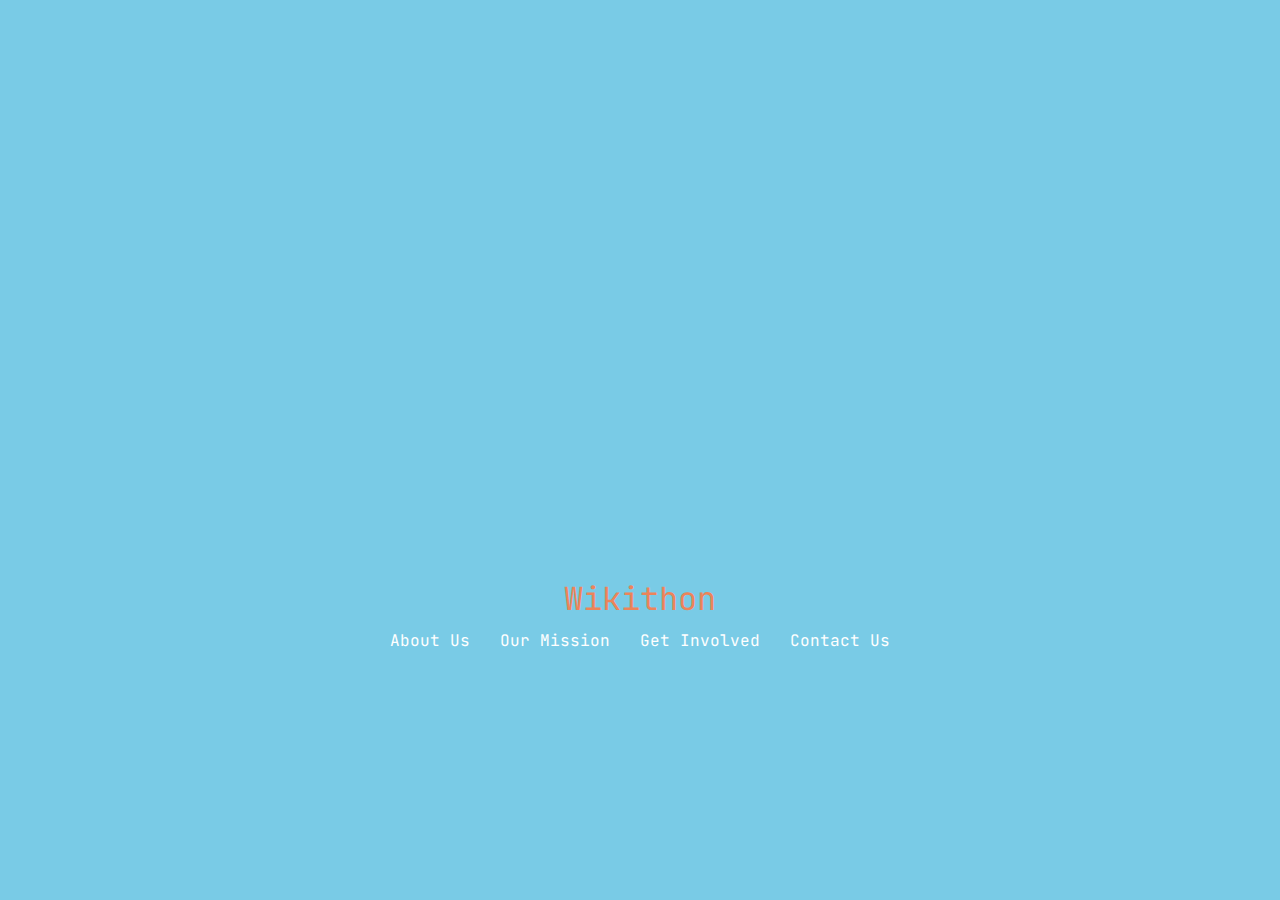
<file: index.html>
<!DOCTYPE html>
<html lang="en">
<head>
  <meta charset="UTF-8" />
  <meta name="viewport" content="width=device-width, initial-scale=1.0" />
  <title>The Wikithon Project</title>
  <link rel="icon" href="images/transparent.png" />
  <link href="https://fonts.googleapis.com/css2?family=JetBrains+Mono&display=swap" rel="stylesheet" />
  <style>
    body {
      margin: 0;
      padding: 0;
      background-color: #79cbe6;
      font-family: 'JetBrains Mono', monospace;
      display: flex;
      flex-direction: column;
      align-items: center;
      justify-content: center;
      height: 100vh;
    }

    .logo-container {
      width: 300px;
      max-width: 90vw;
      margin-bottom: 20px;
    }

    svg {
      width: 100%;
      height: auto;
      display: block;
    }

    svg path,
    svg polygon,
    svg rect {
      fill: none;
      stroke: #ec845a;
      stroke-width: 2;
      stroke-dasharray: 1000;
      stroke-dashoffset: 1000;
      animation: draw 2.5s ease-out forwards;
    }

    @keyframes draw {
      to {
        stroke-dashoffset: 0;
      }
    }

    .logo-text {
      font-size: 2rem;
      color: #ec845a;
      text-align: center;
    }

    .navbar {
      margin-top: 10px;
      text-align: center;
      color: white;
      font-size: 1rem;
    }

    .navbar a {
      margin: 0 10px;
      text-decoration: none;
      color: white;
      transition: color 0.3s;
    }

    .navbar a:hover {
      color: #ec845a;
    }
  </style>
</head>
<body>
  <div class="logo-container">
    <svg viewBox="0 0 368.9 379.5" xmlns="http://www.w3.org/2000/svg">
      <path d="M282.6,18.4c-3.4-0.6-7.1,0.6-9.7,3.1L211.2,82l-46.2-8.7c-3.3-0.6-6.6,0.6-9,2.8c-2.4,2.3-3.6,5.6-3.2,8.9
                l1.8,13.7L71.1,203.3c-3.7,3.7-5.8,8.6-5.8,13.7c0,3.3,0.9,6.6,2.6,9.5l37.8,65.1c3.3,5.7,9.3,9.3,16,9.3c0.5,0,1,0,1.6-0.1
                c6.9-0.6,12.8-5,15.3-11.3l25.3-64.4l57.9,12.4c3.4,0.7,6.9-0.3,9.4-2.5l93.4-83.9c2.9-2.6,4.4-6.5,4.1-10.4
                c-0.3-3.9-2.3-7.4-5.5-9.7l-36.1-26.3l49.3-57.7c2.4-2.8,3.3-6.6,2.4-10.2C290.5,22.9,287,19.2,282.6,18.4z M128.4,288.1
                c-1,2.6-3.4,4.4-6.1,4.7c-2.7,0.2-5.4-1.2-6.7-3.7l-37.8-65.1c-1.4-2.4-1.5-5.4-0.2-7.8c0.4-0.8,0.9-1.6,1.6-2.2l81.8-80.5
                l8.7,65.6c0.3,2.5,1.6,4.7,3.5,6.3c1.6,1.4,3.6,2.2,5.7,2.2c0.6,0,1.2-0.1,1.8-0.2c3-0.7,5.4-2.9,6.3-5.8l24.8-73.3l68.1,49.6
                l-80.4,72.1l-60.1-12.9L128.4,288.1z M270.5,110.4l-74.6-54.3l70.1-66.7l19.4,3.7l-52.1,60.9c-2.5,3-2.3,7.4,0.4,10.2l46.5,46.4
                L270.5,110.4z" />
    </svg>
  </div>

  <div class="logo-text">Wikithon</div>

  <div class="navbar">
    <a href="#">About Us</a>
    <a href="#">Our Mission</a>
    <a href="#">Get Involved</a>
    <a href="#">Contact Us</a>
  </div>
</body>
</html>
</file>
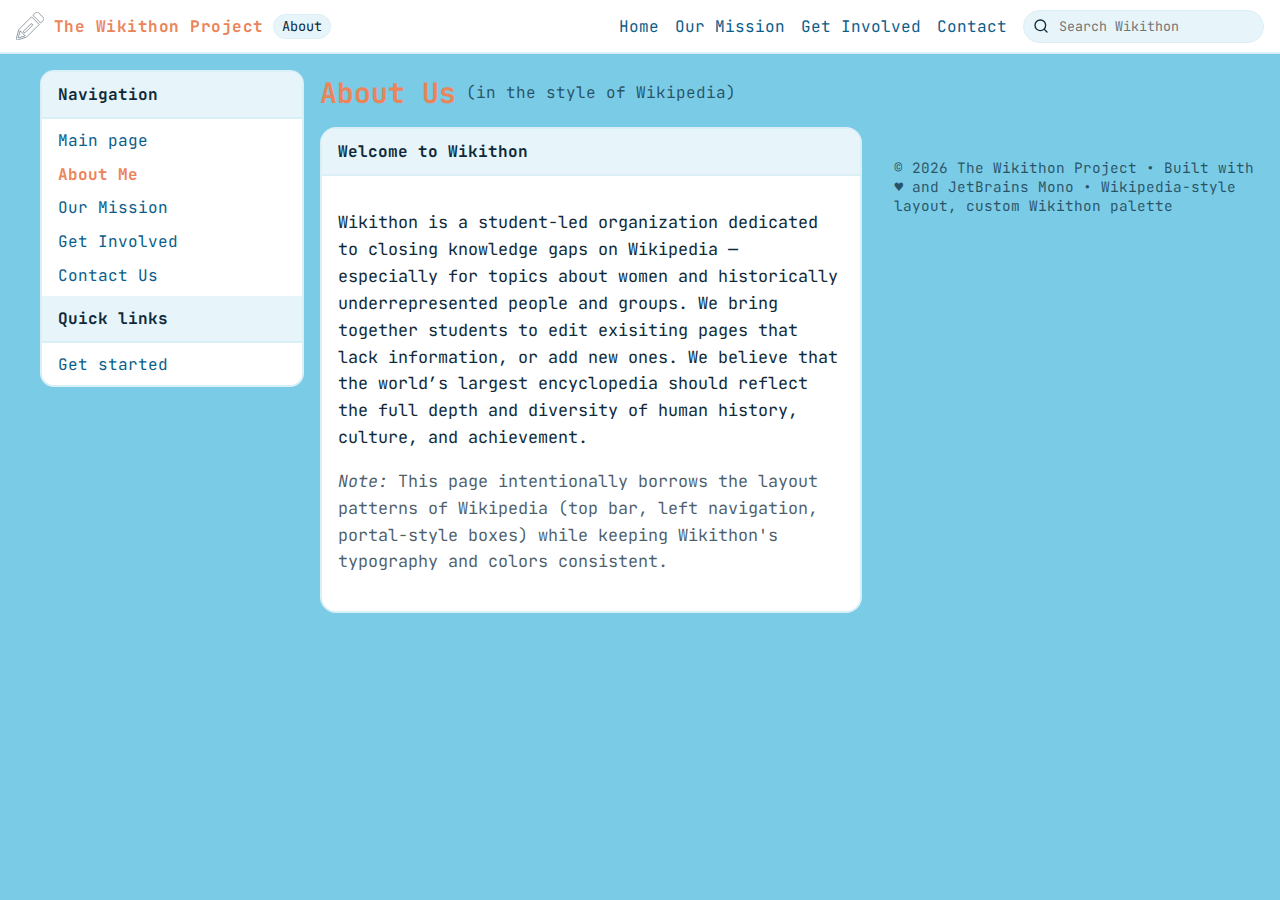
<file: pages/aboutus.html>
<!DOCTYPE html>
<html lang="en">
<head>
  <meta charset="UTF-8" />
  <meta name="viewport" content="width=device-width, initial-scale=1.0" />
  <title>About Me — The Wikithon Project</title>
  <link href="https://fonts.googleapis.com/css2?family=JetBrains+Mono&display=swap" rel="stylesheet" />
  <style>
    :root{
      --bg: #79cbe6;         /* site background */
      --accent: #ec845a;     /* site accent (pencil orange) */
      --ink: #0f2b3a;        /* deep blue ink for text */
      --paper: #ffffff;      /* content surface */
      --soft: #e7f5fb;       /* subtle panels */
      --border: #dbeff7;     /* soft borders */
      --link: #0b5d8a;       /* link base */
      --link-hover: #ec845a; /* link hover follows accent */
    }

    /* Base */
    html, body{ height:100%; }
    body{
      margin:0;
      font-family:'JetBrains Mono', monospace;
      background: var(--bg);
      color: var(--ink);
      display:flex;
      flex-direction:column;
    }

    a{ color: var(--link); text-decoration:none; }
    a:hover{ color: var(--link-hover); text-decoration: underline; }

    /* Top bar (Wikipedia-like) */
    .topbar{
      position:sticky; top:0; z-index:20;
      display:flex; align-items:center; gap:1rem;
      padding: .6rem 1rem; 
      background: var(--paper);
      border-bottom: 2px solid var(--border);
      box-shadow: 0 1px 0 rgba(0,0,0,.02);
    }
    .brand{ display:flex; align-items:center; gap:.6rem; }
    .brand svg{ width:28px; height:auto; stroke: var(--accent); fill:none; }
    .brand-title{ font-weight:700; color: var(--accent); letter-spacing:.5px; }

    .top-links{ margin-left:auto; display:flex; gap:1rem; align-items:center; }

    .search{
      display:flex; align-items:center; gap:.5rem; 
      border:1.5px solid var(--border);
      background: var(--soft);
      border-radius: 999px; padding:.35rem .6rem;
    }
    .search input{
      border:none; outline:none; background:transparent; 
      min-width: 14ch; font-family:inherit; color:var(--ink);
    }

    /* Page layout: left sidebar + content (Wikipedia Vector-ish) */
    .wrap{ display:flex; gap:1rem; width: min(1200px, 100%); margin: 1rem auto; padding: 0 1rem; }

    .sidebar{
      width: 260px; flex:0 0 260px;
      align-self:flex-start;
      position:sticky; top:3.5rem;
      background: var(--paper);
      border:2px solid var(--border);
      border-radius: 14px;
      overflow:hidden;
    }
    .side-head{ font-weight:700; padding:.75rem 1rem; background: var(--soft); border-bottom:2px solid var(--border); }
    .side-list{ list-style:none; margin:0; padding:.25rem 0; }
    .side-list li{ padding:.4rem 1rem; }
    .side-list li a{ display:block; }
    .side-list li a.active{ color:var(--accent); font-weight:700; }

    main{
      flex:1; min-width:0;
    }

    .page-title{ 
      display:flex; align-items:center; gap:.6rem; 
      margin:.25rem 0 1rem 0; 
    }
    .page-title h1{ 
      font-size: clamp(1.4rem, 2.2vw, 1.8rem); 
      color: var(--accent); 
      margin:0; 
    }

    .portal-grid{
      display:grid; grid-template-columns: 1fr; gap:1rem;
    }
    @media (min-width: 900px){
      .portal-grid{ grid-template-columns: 1.2fr .8fr; }
    }

    .box{
      background: var(--paper);
      border: 2px solid var(--border);
      border-radius: 16px;
      overflow:hidden;
    }
    .box-header{
      display:flex; align-items:center; justify-content:space-between;
      padding:.75rem 1rem; background: var(--soft);
      border-bottom:2px solid var(--border);
      font-weight:700;
    }
    .box-body{ padding: 1rem 1rem 1.2rem; line-height: 1.6; }

    .lead{
      font-size: clamp(1rem, 1.6vw, 1.05rem);
    }

    .infobox{
      background: var(--paper);
      border:2px solid var(--border);
      border-radius:16px;
      padding: .75rem 1rem;
    }
    .infobox h3{ margin:.2rem 0 .6rem; font-size:1rem; color:var(--accent); }
    .infobox ul{ margin:.25rem 0 0 1rem; }

    footer{
      margin: 1rem auto 2rem;
      width:min(1200px, 100%);
      padding: 0 1rem;
      color: rgba(15,43,58,.75);
      font-size:.9rem;
    }

    .badge{ display:inline-block; padding:.15rem .5rem; border-radius:999px; background: var(--soft); border:1.5px solid var(--border); font-size:.85em; }
    .mono-dim{ color: rgba(15,43,58,.75); }
  </style>
</head>
<body>
  <header class="topbar" role="banner">
    <div class="brand">
      <svg viewBox="0 0 121.48 122.88" aria-hidden="true">
        <path d="M96.84,2.22l22.42,22.42c2.96,2.96,2.96,7.8,0,10.76l-12.4,12.4L73.68,14.62l12.4-12.4C89.04-0.74,93.88-0.74,96.84,2.22z M70.18,52.19v.01c.92.92,1.38,2.14,1.38,3.34s-.46,2.41-1.38,3.34l-.01.01L40.09,88.99h-.01c-.26.26-.55.48-.84.67-.3.19-.61.34-.93.45-1.66.58-3.59.2-4.91-1.12v-.01c-.26-.26-.48-.55-.67-.84-.19-.3-.34-.61-.45-.93-.58-1.66-.2-3.59,1.11-4.91l30.09-30.09h.01c.92-.92,2.14-1.38,3.34-1.38s2.41.46,3.34,1.38z M45.48,109.11l-26.93,8.33C-2.55,123.97-2.46,128.32,3.3,108l9.07-32-.03-.03L67.4,20.9l33.18,33.18-55.07,55.07z M18.03,81.66l21.79,21.79-17.69,5.45c-13.86,4.27-13.8,7.13-10.03-6.22z" stroke-width="2" stroke="currentColor" fill="none"></path>
      </svg>
      <div class="brand-title">The Wikithon Project</div>
      <span class="badge" aria-hidden="true">About</span>
    </div>

    <nav class="top-links" aria-label="Top links">
      <a href="../index.html">Home</a>
      <a href="mission.html">Our Mission</a>
      <a href="getinvolved.html">Get Involved</a>
      <a href="contact.html">Contact</a>
      <div class="search" role="search">
        <svg width="16" height="16" viewBox="0 0 24 24" fill="none" stroke="currentColor" stroke-width="2" stroke-linecap="round" stroke-linejoin="round" aria-hidden="true"><circle cx="11" cy="11" r="8"></circle><line x1="21" y1="21" x2="16.65" y2="16.65"></line></svg>
        <label for="site-search" class="mono-dim" style="position:absolute; left:-9999px">Search</label>
        <input id="site-search" type="search" placeholder="Search Wikithon" aria-label="Search Wikithon" />
      </div>
    </nav>
  </header>

  <div class="wrap">
    <aside class="sidebar" aria-label="Site navigation">
      <div class="side-head">Navigation</div>
      <ul class="side-list">
        <li><a href="../index.html">Main page</a></li>
        <li><a href="aboutus.html" class="active" aria-current="page">About Me</a></li>
        <li><a href="mission.html">Our Mission</a></li>
        <li><a href="getinvolved.html">Get Involved</a></li>
        <li><a href="contact.html">Contact Us</a></li>
      </ul>
      <div class="side-head">Quick links</div>
      <ul class="side-list">
        <li><a href="#get-started">Get started</a></li>
      </ul>
    </aside>

    <main role="main">
      <div class="page-title">
        <h1>About Us</h1>
        <span class="mono-dim">(in the style of Wikipedia)</span>
      </div>

      <div class="portal-grid">
        <section class="box" id="about">
          <div class="box-header">Welcome to Wikithon</div>
          <div class="box-body lead">
            <p>
Wikithon is a student-led organization dedicated to closing knowledge gaps on Wikipedia — especially for topics about women and historically underrepresented people and groups. We bring together students to edit exisiting pages that lack information, or add new ones. We believe that the world’s largest encyclopedia should reflect the full depth and diversity of human history, culture, and achievement.
            </p>
            <p class="mono-dim">
              <em>Note:</em> This page intentionally borrows the layout patterns of Wikipedia (top bar, left navigation, portal-style boxes) while keeping Wikithon's typography and colors consistent.
            </p>
          </div>
        </section>
        
  <footer>
    <p>© <span id="y"></span> The Wikithon Project • Built with ♥ and JetBrains Mono • <span class="mono-dim">Wikipedia-style layout, custom Wikithon palette</span></p>
  </footer>

  <script>
    document.getElementById('y').textContent = new Date().getFullYear();
  </script>
</body>
</html>
</file>
